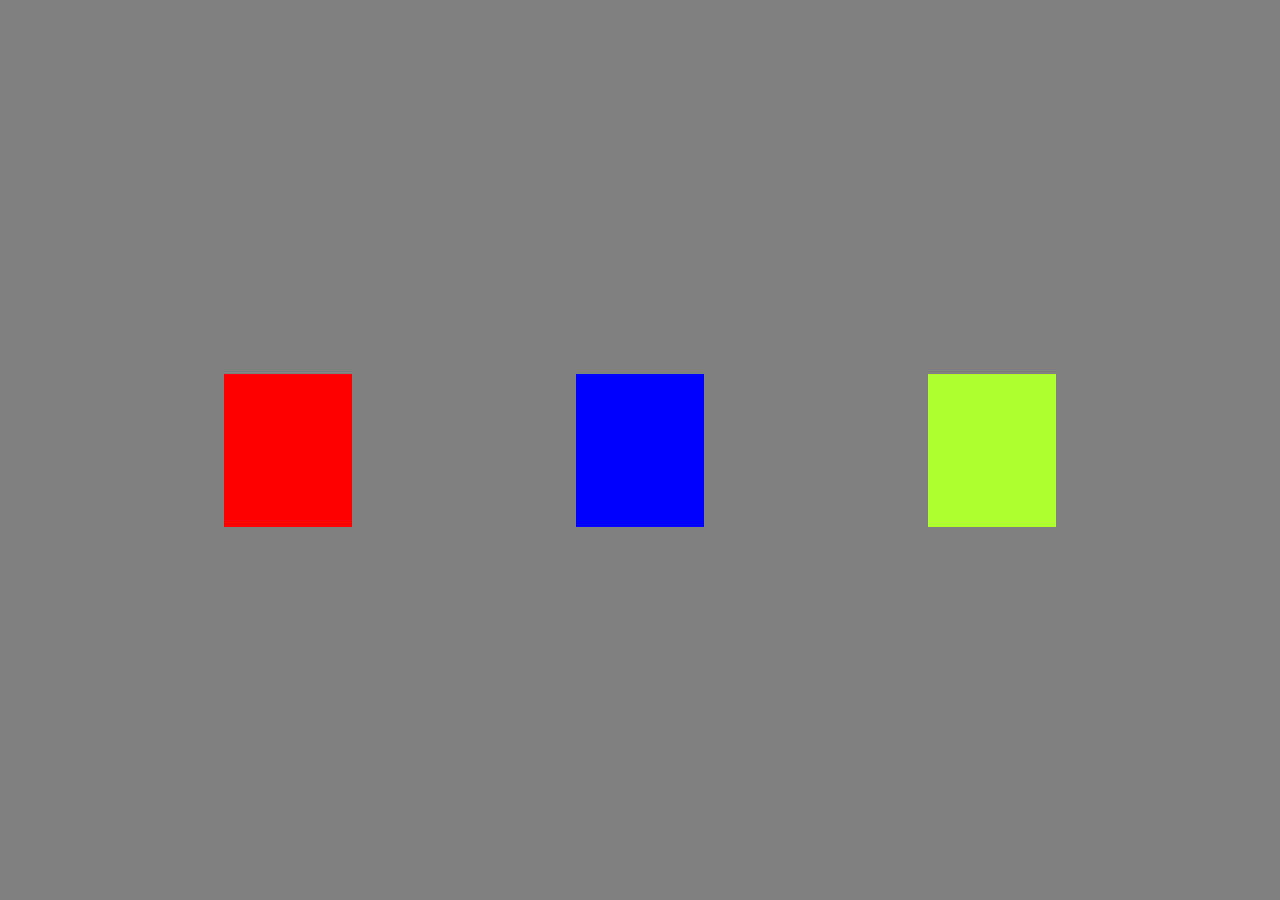
<file: flexbox/index.html>
<!DOCTYPE html>
<html lang="en">
<head>
    <meta charset="UTF-8">
    <meta name="viewport" content="width=device-width, initial-scale=1.0">
    <title>Document</title>
    <link rel="stylesheet" href="./style.css">
</head>
<body>
    <div id="main">
        <div id="box1"></div>
        <div id="box2"></div>
        <div id="box3"></div>
    </div>
</body>
</html>
</file>
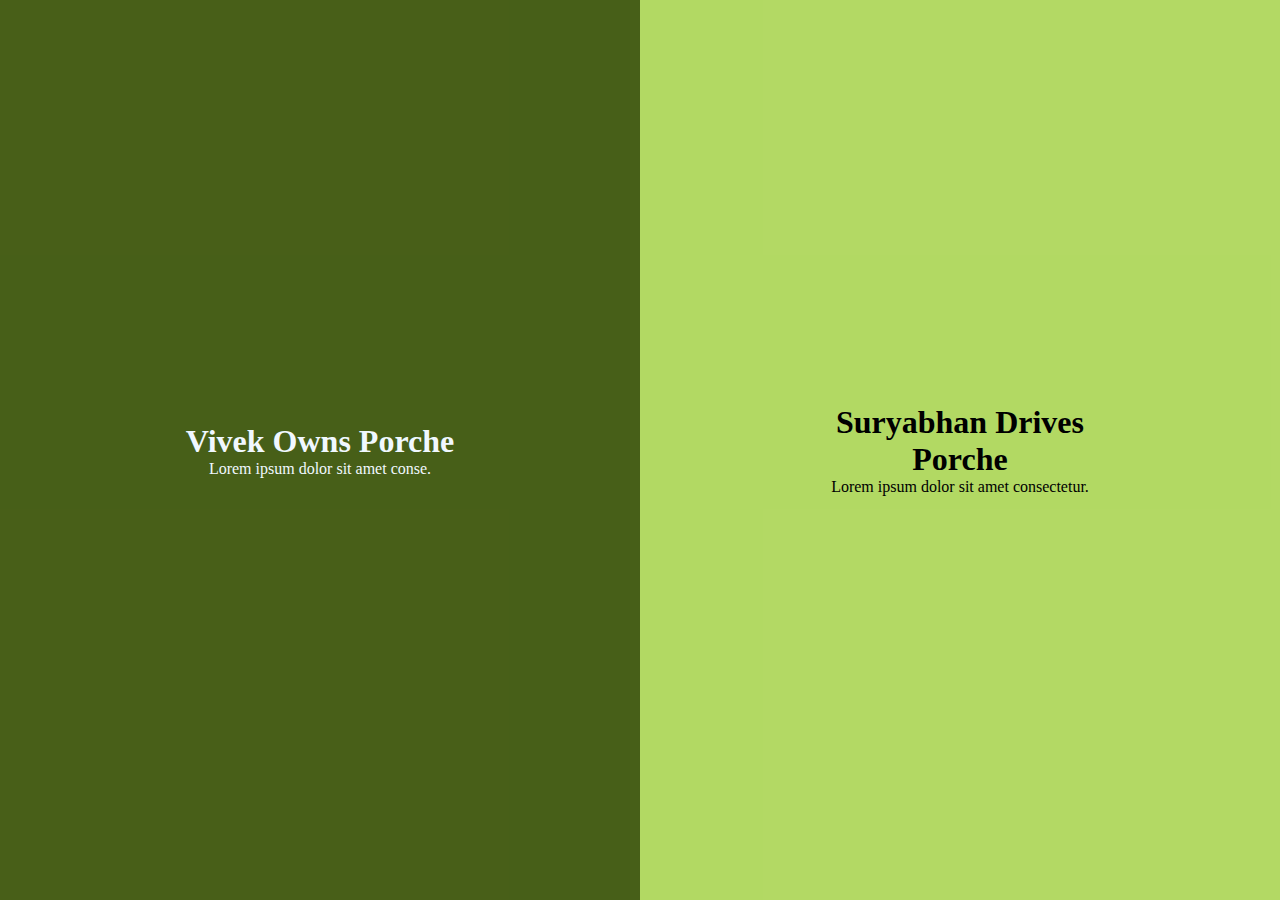
<file: position-absolute_relative/index.html>
<!DOCTYPE html>
<html lang="en">
<head>
    <meta charset="UTF-8">
    <meta name="viewport" content="width=device-width, initial-scale=1.0">
    <title>Document</title>
    <link rel="stylesheet" href="./style.css">
</head>
<body>

    <div id="main">
        <div id="left">
            <div id="layover1">
                <div id="textLeft">
                    <h1>Vivek Owns Porche</h1>
                    <p>Lorem ipsum dolor sit amet conse.</p>
                </div>
            </div>
        </div>
        <div id="right">
            <div id="layover2">
                <div id="textRight">
                     <h1>Suryabhan Drives Porche</h1>
                    <p>Lorem ipsum dolor sit amet consectetur.</p>
                </div>
             
            </div>
        </div>
    </div>
   
</body>
</html>
</file>
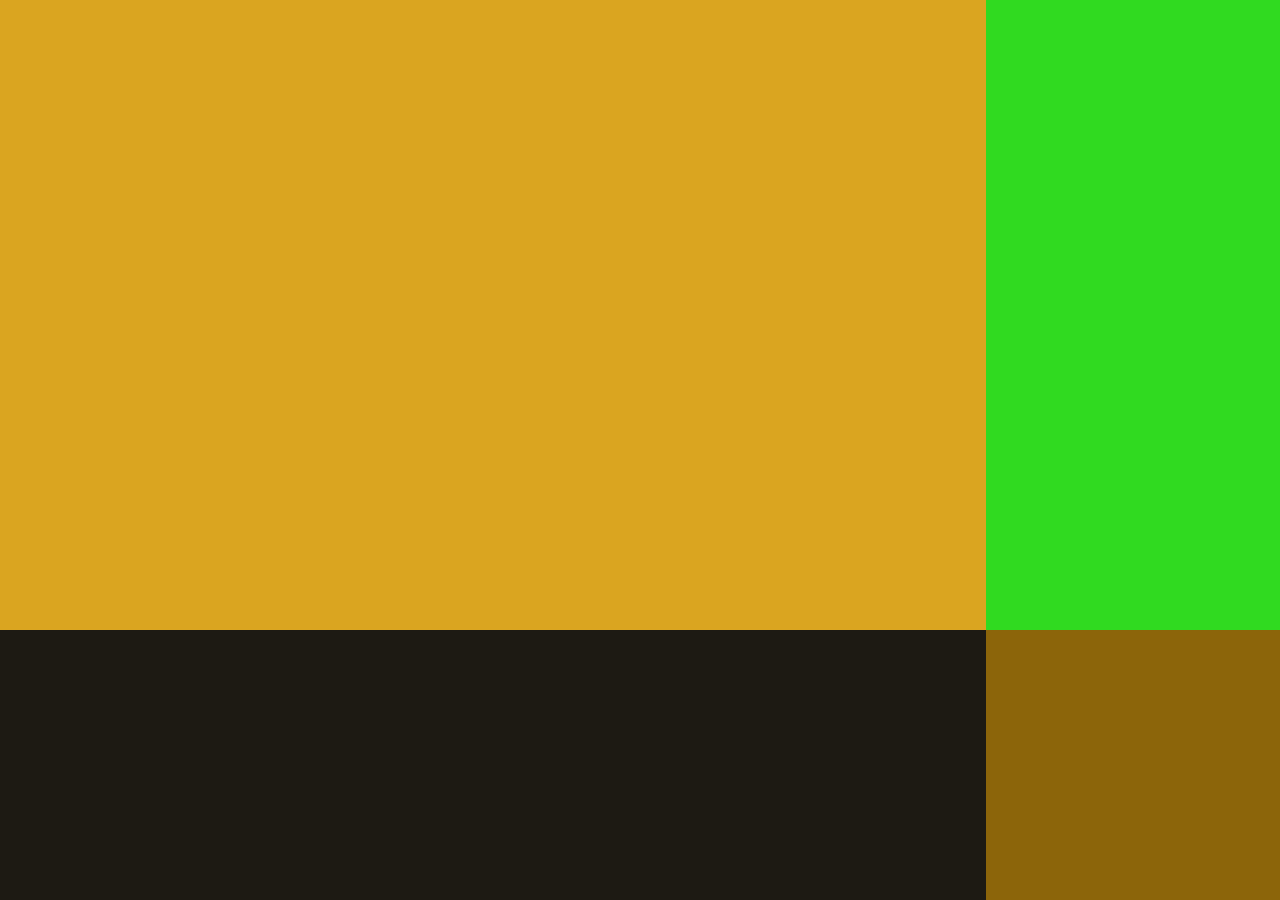
<file: project-1_flexboxUsecase/index.html>
<!DOCTYPE html>
<html lang="en">
<head>
    <meta charset="UTF-8">
    <meta name="viewport" content="width=device-width, initial-scale=1.0">
    <title>Project-1</title>
    <link rel="stylesheet" href="./style.css">
</head>
<body>
    <div id="main">

        <div id="left">
            <div id="leftT"></div>
            <div id="leftB"></div>
        </div>
        <div id="right">
            <div id="rightT"></div>
             <div id="rightB"></div>
        </div>
    </div>
</body>
</html>
</file>
<file: flexbox/style.css>
*{
    margin: 0;
    padding: 0;
    box-sizing: border-box;
}

body,html{
    height: 100%;
    width: 100%;
}

#main{
    display: flex;
    align-items: center;
    justify-content: center;
    justify-content:space-evenly;
    height: 100%;
    width: 100%;
    background-color: gray;
}
#box1{
    height: 17%;
    width: 10%;
    background-color: red;
}
#box2{
    height: 17%;
    width: 10%;
    background-color: blue;
}
#box3{
    height: 17%;
    width: 10%;
    background-color:greenyellow;
}
</file>
<file: position-absolute_relative/style.css>
*{
    padding: 0;
    margin: 0;
    box-sizing: border-box;
}

body,html{
    height: 100%;
    width: 100%;
}

#main{
  display: flex;  
  height: 100%;
  width: 100%;
  background-color: yellowgreen;

}
#left{

  height: 100%;
  width: 50%;
  background-image: url(https://images.unsplash.com/photo-1701526474746-3aadab5c7a52?q=80&w=1887&auto=format&fit=crop&ixlib=rb-4.0.3&ixid=M3wxMjA3fDB8MHxwaG90by1wYWdlfHx8fGVufDB8fHx8fA%3D%3D);
  background-size: cover;
  background-position: center;
}
#right{

  height: 100%;
  width: 50%; 
  background-image: url(https://images.unsplash.com/photo-1611651186486-415f04eb78e4?q=80&w=2070&auto=format&fit=crop&ixlib=rb-4.0.3&ixid=M3wxMjA3fDB8MHxwaG90by1wYWdlfHx8fGVufDB8fHx8fA%3D%3D);
  background-size: cover;
  background-position: center;
}
#layover1{
    position: relative;
  height: 100%;
  width: 100%;
  background-color: rgba(2, 2, 2, 0.541);    
}

#layover2{
    position: relative;
  height: 100%;
  width: 100%;
  background-color: rgba(255, 255, 255, 0.244);    
}
#textLeft{
  
    position: absolute;
    top: 50%;
    left: 50%;
    transform: translate(-50%,-50%);
    color: aliceblue;
    text-align: center;
}

#textRight{
  
    position: absolute;
    top: 50%;
    left: 50%;
    transform: translate(-50%,-50%);
    text-align: center;
}
</file>
<file: project-1_flexboxUsecase/style.css>
*{
    padding: 0;
    margin: 0;
    box-sizing: border-box;
}
body,html{
    height: 100%;
    width: 100%;
}

#main{
    display: flex;
    height: 100%;
    width: 100%;
    background-color: bisque;
}

#left{
    height: 100%;
    width: 77%;
    background-color: rgb(207, 178, 178);
}
#right{
    height: 100%;
    width: 23%;
    background-color: rgb(158, 105, 105);
}

#leftT{
    height: 70%;
    width: 100%;
    background-color: goldenrod;
    background-image: url(https://images.unsplash.com/photo-1501004318641-b39e6451bec6?q=80&w=1973&auto=format&fit=crop&ixlib=rb-4.0.3&ixid=M3wxMjA3fDB8MHxwaG90by1wYWdlfHx8fGVufDB8fHx8fA%3D%3D);
    background-size: cover;
    background-position: center;
}
#leftB{
    height: 30%;
    width: 100%;
    background-color: rgb(29, 26, 19);
}
#rightT{
    height: 70%;
    width: 100%;
    background-color: rgb(48, 218, 32);
}
#rightB{
    height: 30%;
    width: 100%;
    background-color: rgb(140, 101, 10);
}
</file>
